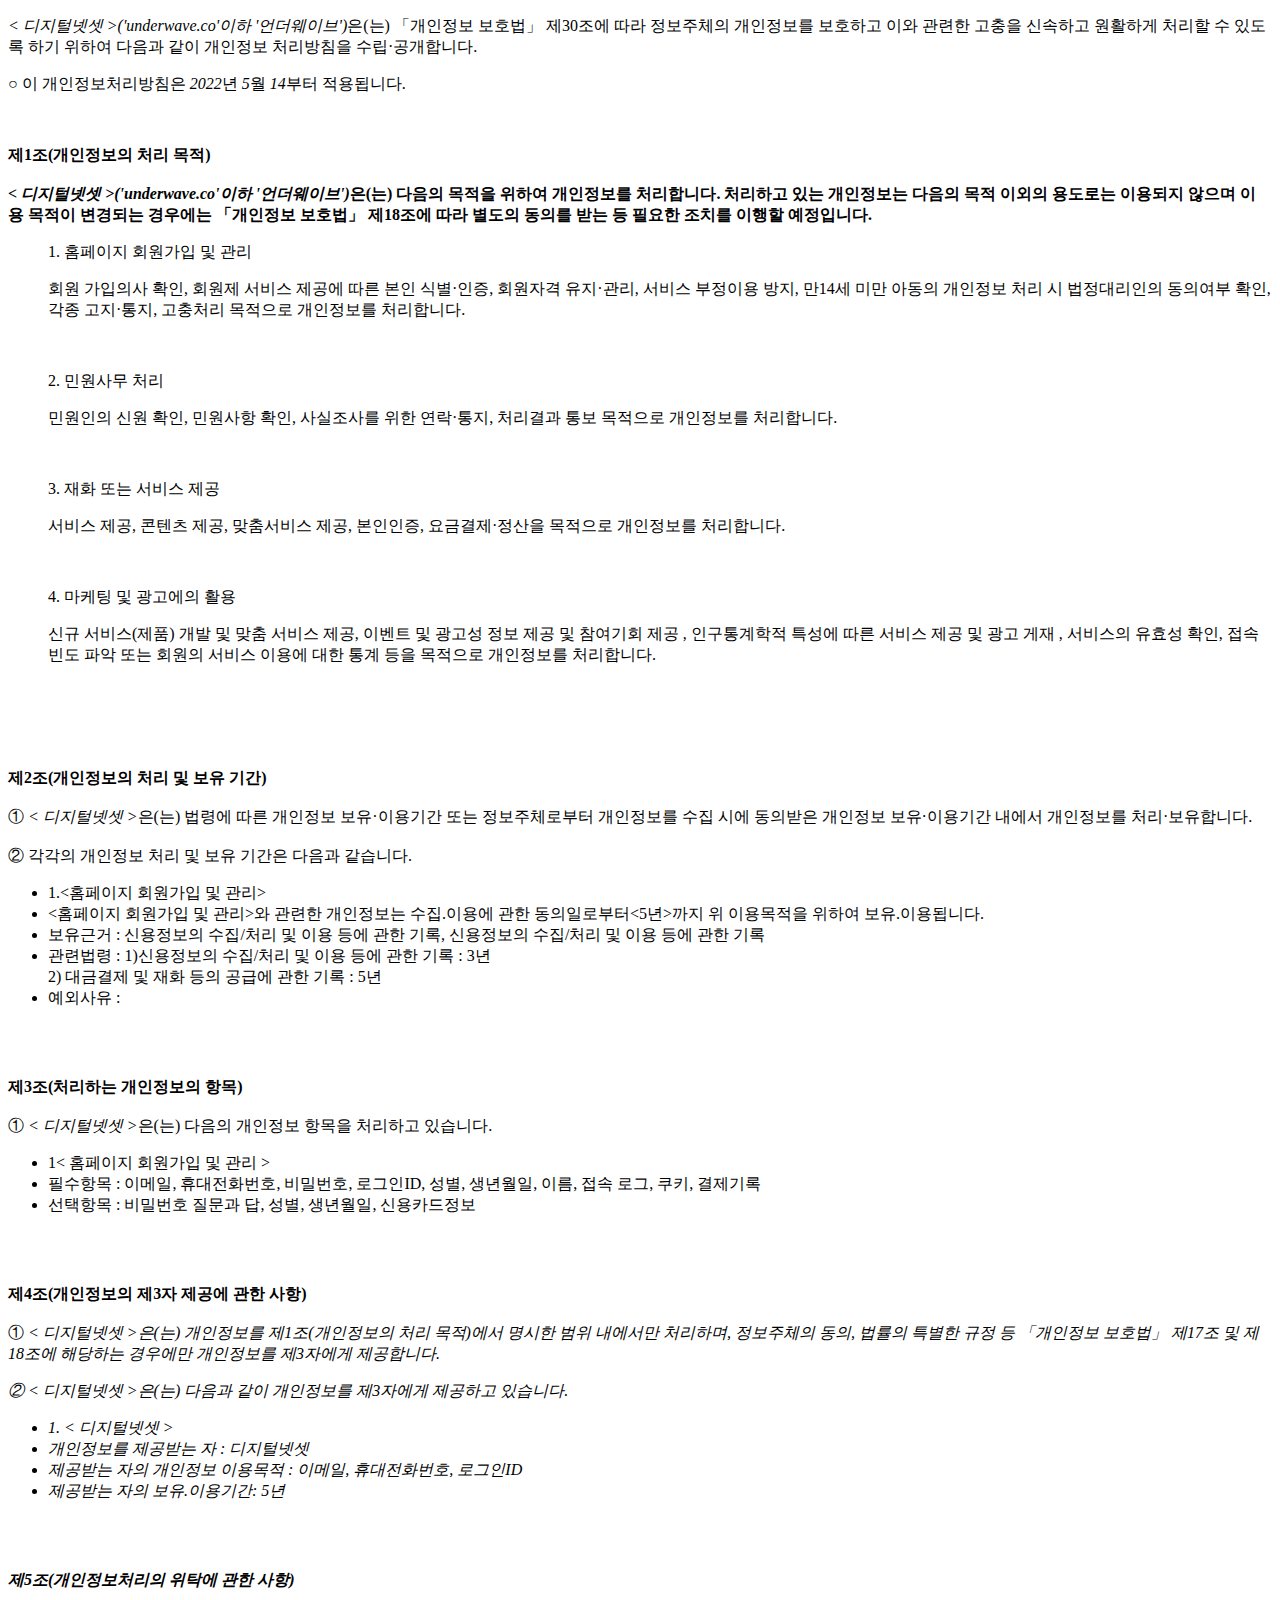
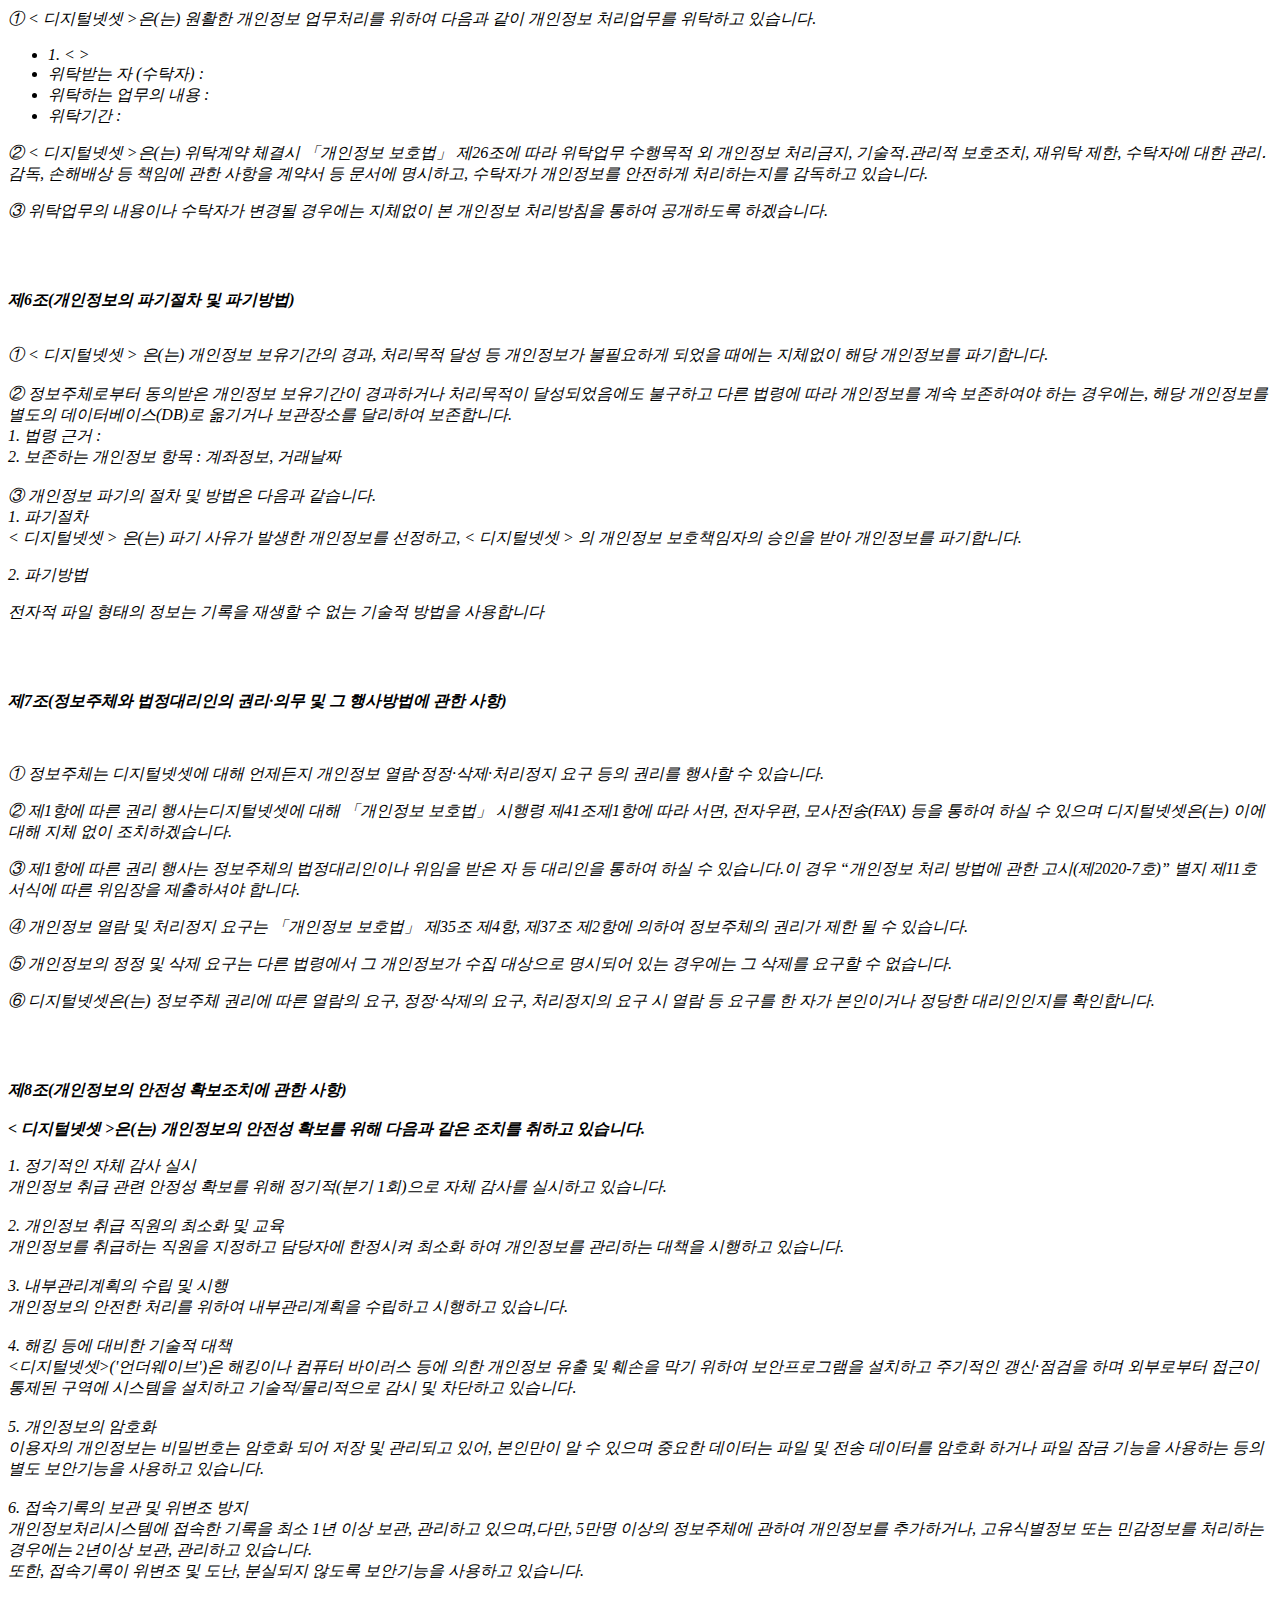
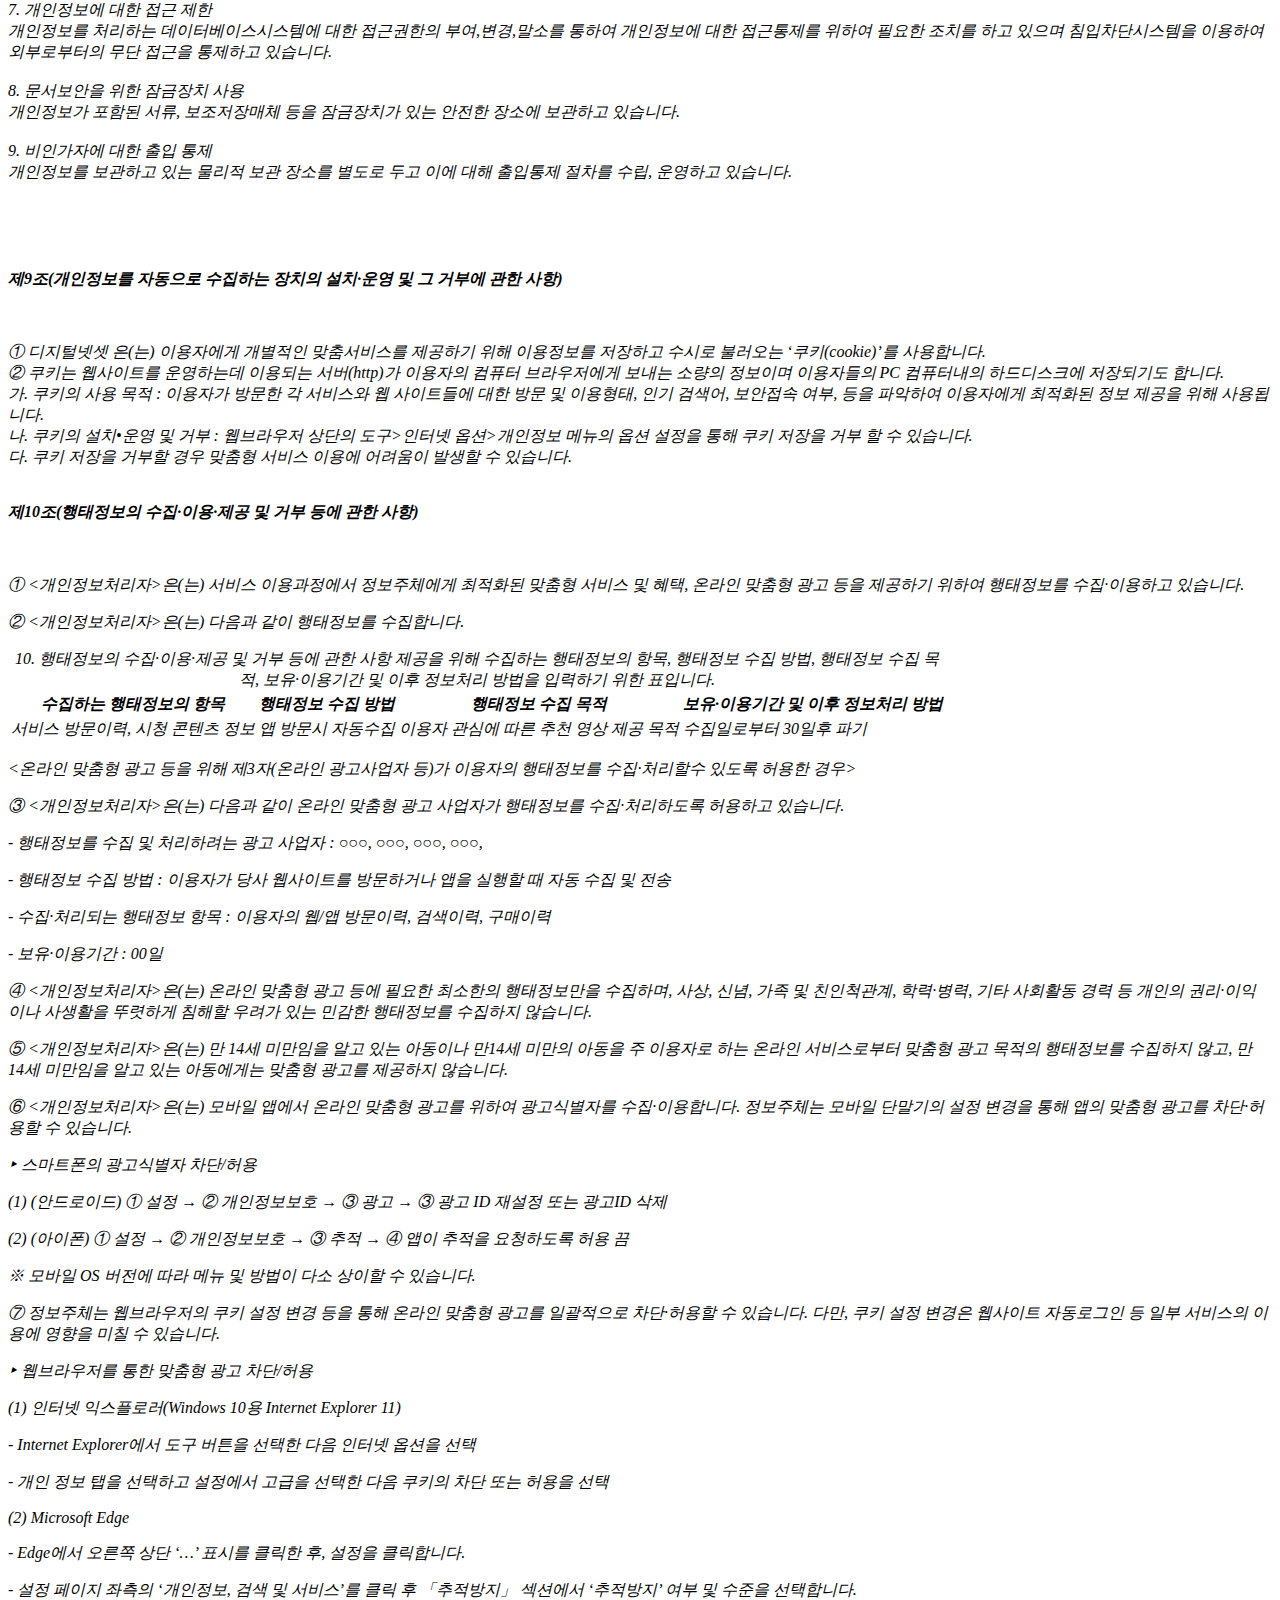
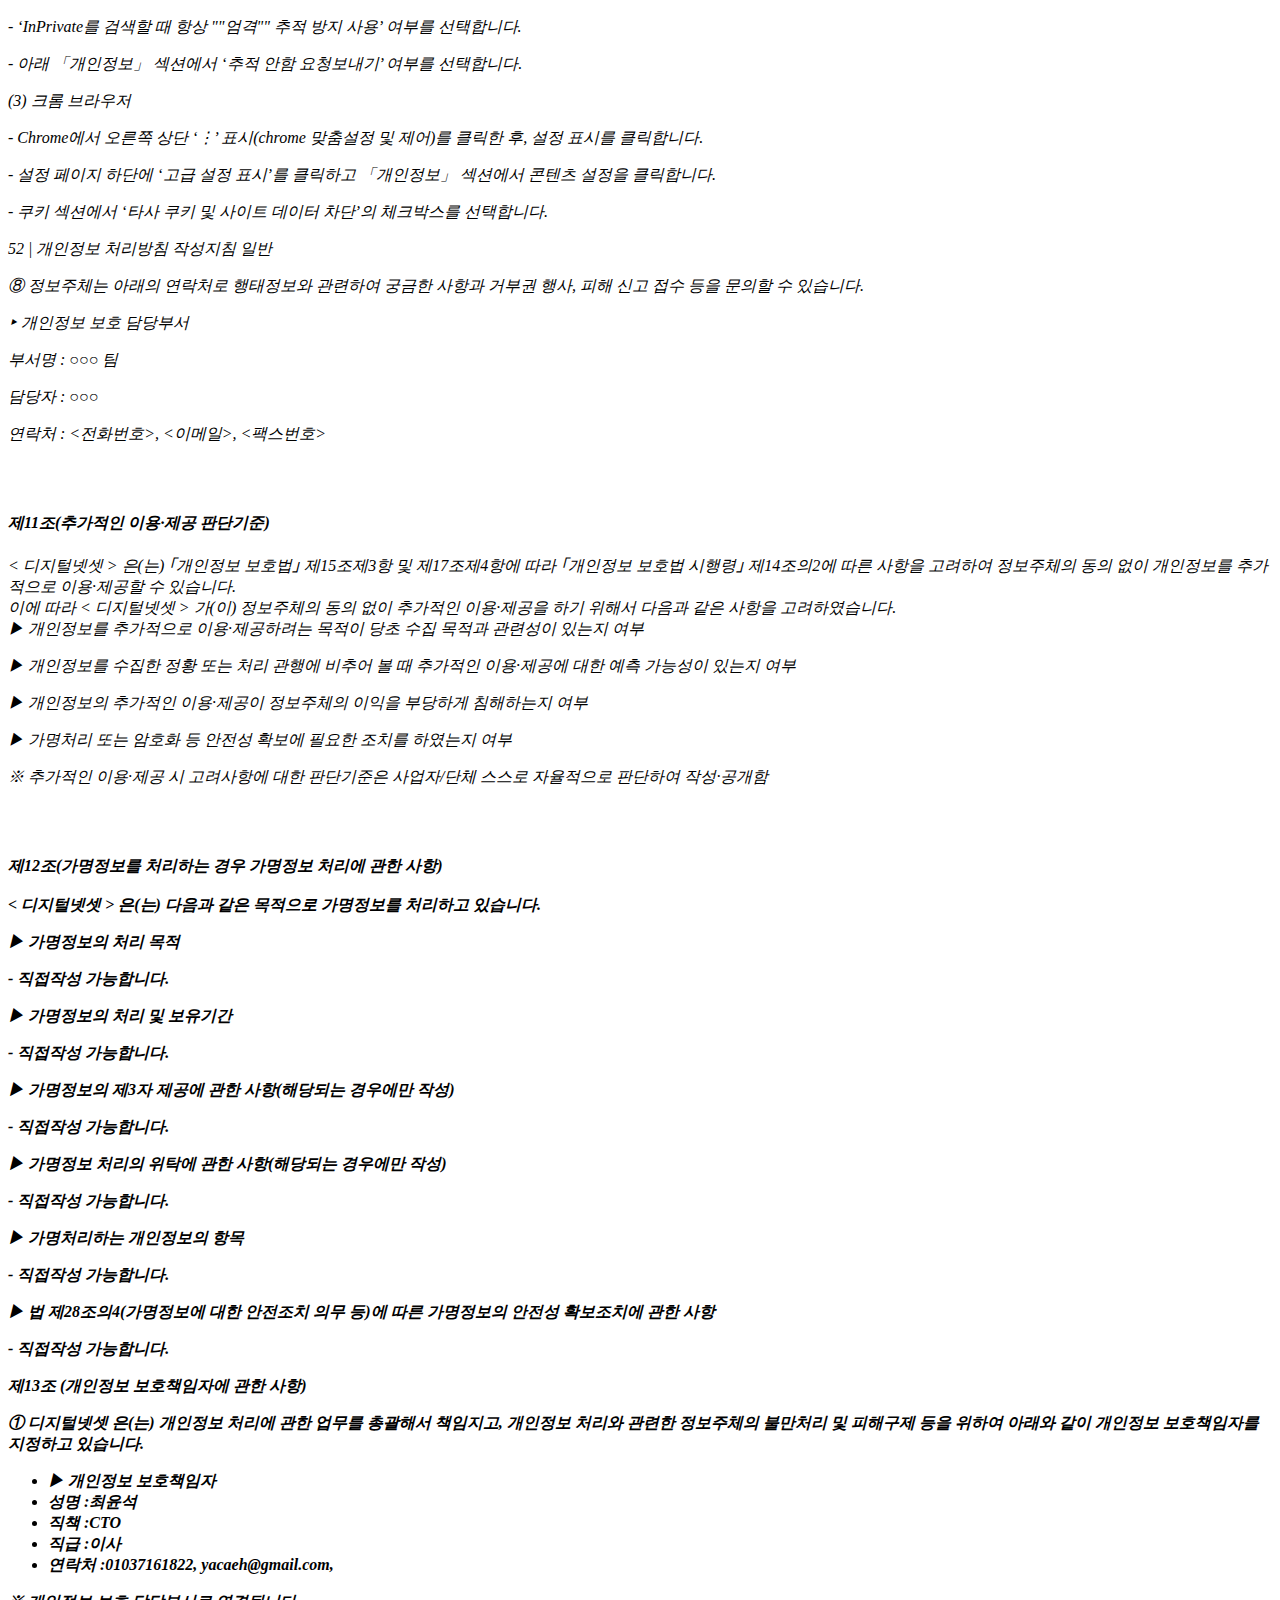
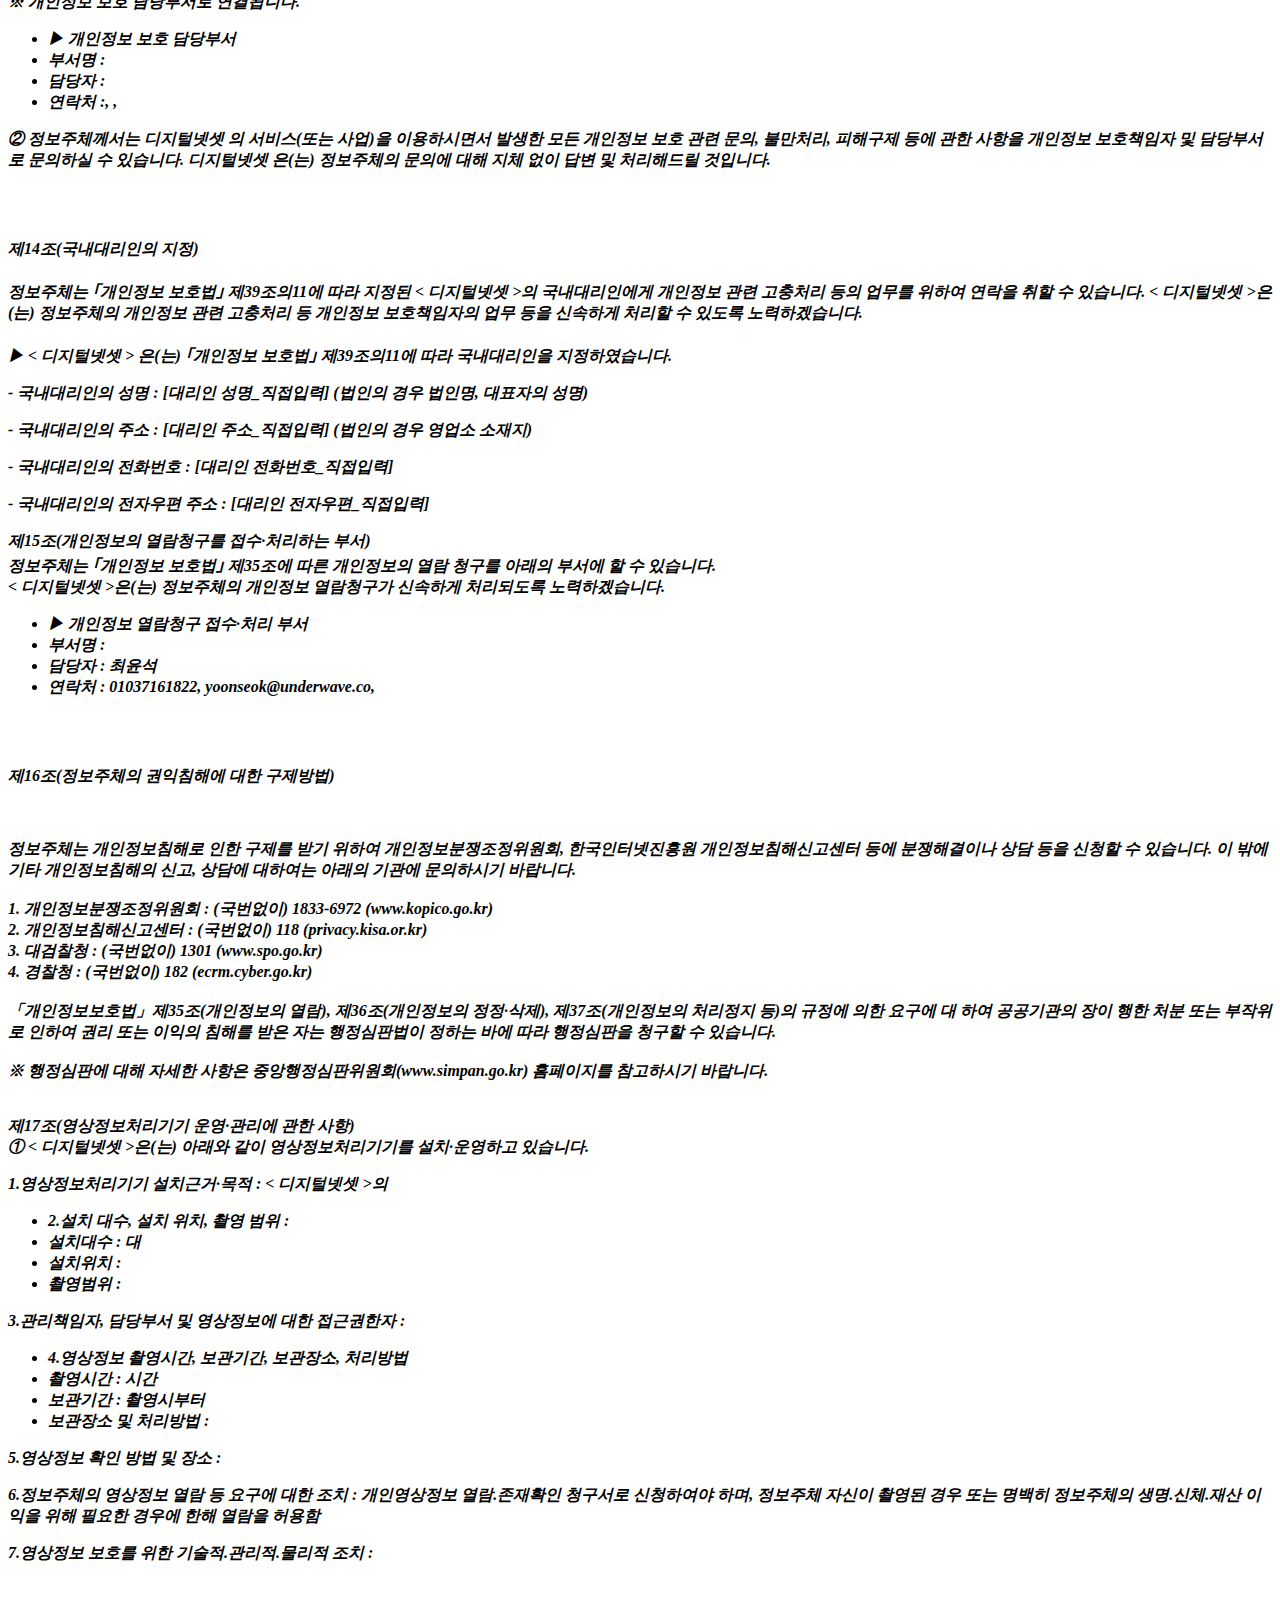
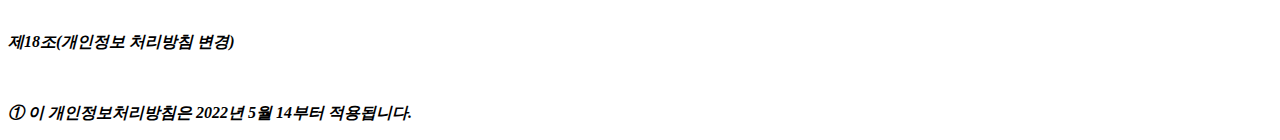
<file: privacy.html>
<!DOCTYPE html PUBLIC "-//W3C//DTD XHTML 1.0 Transitional//EN" "http://www.w3.org/TR/xhtml1/DTD/xhtml1-transitional.dtd">
<html xmlns="http://www.w3.org/1999/xhtml" xml:lang="ko" lang="ko">
<head>
<meta http-equiv="Content-Type" content="text/html; charset=UTF-8">


<title>개인정보처리방침</title>
</head>
<body>
	<p> <p class="ls2 lh6 bs5 ts4"><em class="emphasis">< 디지털넷셋 >('underwave.co'이하 '언더웨이브')</em>은(는) 「개인정보 보호법」 제30조에 따라 정보주체의 개인정보를 보호하고 이와 관련한 고충을 신속하고 원활하게 처리할 수 있도록 하기 위하여 다음과 같이 개인정보 처리방침을 수립·공개합니다.</p><p class="ls2">○ 이 개인정보처리방침은 <em class="emphasis">2022</em>년 <em class="emphasis">5</em>월 <em class="emphasis">14</em>부터 적용됩니다.</p></br><p class='lh6 bs4'><strong>제1조(개인정보의 처리 목적)<br/><br/><em class="emphasis">< 디지털넷셋 >('underwave.co'이하  '언더웨이브')</em>은(는) 다음의 목적을 위하여 개인정보를 처리합니다. 처리하고 있는 개인정보는 다음의 목적 이외의 용도로는 이용되지 않으며 이용 목적이 변경되는 경우에는 「개인정보 보호법」 제18조에 따라 별도의 동의를 받는 등 필요한 조치를 이행할 예정입니다.</strong></p><ul class="list_indent2 mgt10"><p class="ls2">1. 홈페이지 회원가입 및 관리</p><p class="ls2">회원 가입의사 확인, 회원제 서비스 제공에 따른 본인 식별·인증, 회원자격 유지·관리, 서비스 부정이용 방지, 만14세 미만 아동의 개인정보 처리 시 법정대리인의 동의여부 확인, 각종 고지·통지, 고충처리 목적으로 개인정보를 처리합니다.</p></br><p class="ls2">2. 민원사무 처리</p><p class="ls2">민원인의 신원 확인, 민원사항 확인, 사실조사를 위한 연락·통지, 처리결과 통보 목적으로 개인정보를 처리합니다.</p></br><p class="ls2">3. 재화 또는 서비스 제공</p><p class="ls2">서비스 제공, 콘텐츠 제공, 맞춤서비스 제공, 본인인증, 요금결제·정산을 목적으로 개인정보를 처리합니다.</p></br><p class="ls2">4. 마케팅 및 광고에의 활용</p><p class="ls2">신규 서비스(제품) 개발 및 맞춤 서비스 제공, 이벤트 및 광고성 정보 제공 및 참여기회 제공 , 인구통계학적 특성에 따른 서비스 제공 및 광고 게재 , 서비스의 유효성 확인, 접속빈도 파악 또는 회원의 서비스 이용에 대한 통계 등을 목적으로 개인정보를 처리합니다.</p></br></ul></br></br><p class='lh6 bs4'><strong>제2조(개인정보의 처리 및 보유 기간)</strong></br></br>① <em class="emphasis">< 디지털넷셋 ></em>은(는) 법령에 따른 개인정보 보유·이용기간 또는 정보주체로부터 개인정보를 수집 시에 동의받은 개인정보 보유·이용기간 내에서 개인정보를 처리·보유합니다.</br></br>② 각각의 개인정보 처리 및 보유 기간은 다음과 같습니다.</p><ul class='list_indent2 mgt10'><li class='tt'>1.<홈페이지 회원가입 및 관리></li><li class='tt'><홈페이지 회원가입 및 관리>와 관련한 개인정보는 수집.이용에 관한 동의일로부터<5년>까지 위 이용목적을 위하여 보유.이용됩니다.</li><li>보유근거 : 신용정보의 수집/처리 및 이용 등에 관한 기록, 신용정보의 수집/처리 및 이용 등에 관한 기록</li><li>관련법령 : 1)신용정보의 수집/처리 및 이용 등에 관한 기록 : 3년</br>2) 대금결제 및 재화 등의 공급에 관한 기록 : 5년</br></li><li>예외사유 : </li></ul></br></br><p class='lh6 bs4'><strong>제3조(처리하는 개인정보의 항목) </strong></br></br> ① <em class="emphasis">< 디지털넷셋 ></em>은(는) 다음의 개인정보 항목을 처리하고 있습니다.</p><ul class='list_indent2 mgt10'><li class='tt'>1< 홈페이지 회원가입 및 관리 ></li><li>필수항목 : 이메일, 휴대전화번호, 비밀번호, 로그인ID, 성별, 생년월일, 이름, 접속 로그, 쿠키, 결제기록</li><li>선택항목 : 비밀번호 질문과 답, 성별, 생년월일, 신용카드정보</li></ul></br></br><p class='lh6 bs4'><strong>제4조(개인정보의 제3자 제공에 관한 사항)</strong></br></br> ① <em class="emphasis">< 디지털넷셋 >은(는) 개인정보를 제1조(개인정보의 처리 목적)에서 명시한 범위 내에서만 처리하며, 정보주체의 동의, 법률의 특별한 규정 등 「개인정보 보호법」 제17조 및 제18조에 해당하는 경우에만 개인정보를 제3자에게 제공합니다.</p><p class="sub_p mgt10">②  <span class="colorLightBlue">< 디지털넷셋 ></span>은(는) 다음과 같이 개인정보를 제3자에게 제공하고 있습니다.</p><ul class="list_indent2 mgt10"><li class="tt">1. < 디지털넷셋 ></li><li>개인정보를 제공받는 자 : 디지털넷셋</li><li>제공받는 자의 개인정보 이용목적 : 이메일, 휴대전화번호, 로그인ID</li><li>제공받는 자의 보유.이용기간: 5년</li></ul></br></br><p class='lh6 bs4'><strong>제5조(개인정보처리의 위탁에 관한 사항)</strong></br></br> ① <em class="emphasis">< 디지털넷셋 ></em>은(는) 원활한 개인정보 업무처리를 위하여 다음과 같이 개인정보 처리업무를 위탁하고 있습니다.</p><ul class='list_indent2 mgt10'><li class='tt'>1. <  ></li><li>위탁받는 자 (수탁자) : </li><li>위탁하는 업무의 내용 : </li><li>위탁기간 : </li></ul><p class='sub_p mgt10'>②  <span class='colorLightBlue'>< 디지털넷셋 ></span>은(는) 위탁계약 체결시 「개인정보 보호법」 제26조에 따라 위탁업무 수행목적 외 개인정보 처리금지, 기술적․관리적 보호조치, 재위탁 제한, 수탁자에 대한 관리․감독, 손해배상 등 책임에 관한 사항을 계약서 등 문서에 명시하고, 수탁자가 개인정보를 안전하게 처리하는지를 감독하고 있습니다.</p><p class='sub_p mgt10'>③ 위탁업무의 내용이나 수탁자가 변경될 경우에는 지체없이 본 개인정보 처리방침을 통하여 공개하도록 하겠습니다.</p></br></br><p class='lh6 bs4'><strong>제6조(개인정보의 파기절차 및 파기방법)<em class="emphasis"></strong></p><p class='ls2'></br>① < 디지털넷셋 > 은(는) 개인정보 보유기간의 경과, 처리목적 달성 등 개인정보가 불필요하게 되었을 때에는 지체없이 해당 개인정보를 파기합니다.</br></br>② 정보주체로부터 동의받은 개인정보 보유기간이 경과하거나 처리목적이 달성되었음에도 불구하고 다른 법령에 따라 개인정보를 계속 보존하여야 하는 경우에는, 해당 개인정보를 별도의 데이터베이스(DB)로 옮기거나 보관장소를 달리하여 보존합니다.</br>1. 법령 근거 :</br>2. 보존하는 개인정보 항목 : 계좌정보, 거래날짜</br></br>③ 개인정보 파기의 절차 및 방법은 다음과 같습니다.</br>1. 파기절차</br> < 디지털넷셋 > 은(는) 파기 사유가 발생한 개인정보를 선정하고, < 디지털넷셋 > 의 개인정보 보호책임자의 승인을 받아 개인정보를 파기합니다.</br></p><p class='sub_p mgt10'>2. 파기방법</p><p class='sub_p'>전자적 파일 형태의 정보는 기록을 재생할 수 없는 기술적 방법을 사용합니다</p><br/><br/><p class="lh6 bs4"><strong>제7조(정보주체와 법정대리인의 권리·의무 및 그 행사방법에 관한 사항)</strong></p><p class="ls2"><br/><br/>① 정보주체는 디지털넷셋에 대해 언제든지 개인정보 열람·정정·삭제·처리정지 요구 등의 권리를 행사할 수 있습니다.</p><p class='sub_p'>② 제1항에 따른 권리 행사는디지털넷셋에 대해 「개인정보 보호법」 시행령 제41조제1항에 따라 서면, 전자우편, 모사전송(FAX) 등을 통하여 하실 수 있으며 디지털넷셋은(는) 이에 대해 지체 없이 조치하겠습니다.</p><p class='sub_p'>③ 제1항에 따른 권리 행사는 정보주체의 법정대리인이나 위임을 받은 자 등 대리인을 통하여 하실 수 있습니다.이 경우 “개인정보 처리 방법에 관한 고시(제2020-7호)” 별지 제11호 서식에 따른 위임장을 제출하셔야 합니다.</p><p class='sub_p'>④ 개인정보 열람 및 처리정지 요구는  「개인정보 보호법」  제35조 제4항, 제37조 제2항에 의하여 정보주체의 권리가 제한 될 수 있습니다.</p><p class='sub_p'>⑤ 개인정보의 정정 및 삭제 요구는 다른 법령에서 그 개인정보가 수집 대상으로 명시되어 있는 경우에는 그 삭제를 요구할 수 없습니다.</p><p class='sub_p'>⑥ 디지털넷셋은(는) 정보주체 권리에 따른 열람의 요구, 정정·삭제의 요구, 처리정지의 요구 시 열람 등 요구를 한 자가 본인이거나 정당한 대리인인지를 확인합니다.</p></br></br><p class='lh6 bs4'><strong>제8조(개인정보의 안전성 확보조치에 관한 사항)<em class="emphasis"></br></br>< 디지털넷셋 ></em>은(는) 개인정보의 안전성 확보를 위해 다음과 같은 조치를 취하고 있습니다.</strong></p><p class='sub_p mgt10'>1. 정기적인 자체 감사 실시</br> 개인정보 취급 관련 안정성 확보를 위해 정기적(분기 1회)으로 자체 감사를 실시하고 있습니다.</br></br>2. 개인정보 취급 직원의 최소화 및 교육</br> 개인정보를 취급하는 직원을 지정하고 담당자에 한정시켜 최소화 하여 개인정보를 관리하는 대책을 시행하고 있습니다.</br></br>3. 내부관리계획의 수립 및 시행</br> 개인정보의 안전한 처리를 위하여 내부관리계획을 수립하고 시행하고 있습니다.</br></br>4. 해킹 등에 대비한 기술적 대책</br> <<em class="emphasis">디지털넷셋</em>>('<em class="emphasis">언더웨이브</em>')은 해킹이나 컴퓨터 바이러스 등에 의한 개인정보 유출 및 훼손을 막기 위하여 보안프로그램을 설치하고 주기적인 갱신·점검을 하며 외부로부터 접근이 통제된 구역에 시스템을 설치하고 기술적/물리적으로 감시 및 차단하고 있습니다.</br></br>5. 개인정보의 암호화</br> 이용자의 개인정보는 비밀번호는 암호화 되어 저장 및 관리되고 있어, 본인만이 알 수 있으며 중요한 데이터는 파일 및 전송 데이터를 암호화 하거나 파일 잠금 기능을 사용하는 등의 별도 보안기능을 사용하고 있습니다.</br></br>6. 접속기록의 보관 및 위변조 방지</br> 개인정보처리시스템에 접속한 기록을 최소 1년 이상 보관, 관리하고 있으며,다만, 5만명 이상의 정보주체에 관하여 개인정보를 추가하거나, 고유식별정보 또는 민감정보를 처리하는 경우에는 2년이상 보관, 관리하고 있습니다.<br/>또한, 접속기록이 위변조 및 도난, 분실되지 않도록 보안기능을 사용하고 있습니다.</br></br>7. 개인정보에 대한 접근 제한</br> 개인정보를 처리하는 데이터베이스시스템에 대한 접근권한의 부여,변경,말소를 통하여 개인정보에 대한 접근통제를 위하여 필요한 조치를 하고 있으며 침입차단시스템을 이용하여 외부로부터의 무단 접근을 통제하고 있습니다.</br></br>8. 문서보안을 위한 잠금장치 사용</br> 개인정보가 포함된 서류, 보조저장매체 등을 잠금장치가 있는 안전한 장소에 보관하고 있습니다.</br></br>9. 비인가자에 대한 출입 통제</br> 개인정보를 보관하고 있는 물리적 보관 장소를 별도로 두고 이에 대해 출입통제 절차를 수립, 운영하고 있습니다.</br></br></p></br></br><p class="lh6 bs4"><strong>제9조(개인정보를 자동으로 수집하는 장치의 설치·운영 및 그 거부에 관한 사항)</strong></p><p class="ls2"><br/><br/>① 디지털넷셋 은(는) 이용자에게 개별적인 맞춤서비스를 제공하기 위해 이용정보를 저장하고 수시로 불러오는 ‘쿠키(cookie)’를 사용합니다.</br>② 쿠키는 웹사이트를 운영하는데 이용되는 서버(http)가 이용자의 컴퓨터 브라우저에게 보내는 소량의 정보이며 이용자들의 PC 컴퓨터내의 하드디스크에 저장되기도 합니다.</br>가. 쿠키의 사용 목적 : 이용자가 방문한 각 서비스와 웹 사이트들에 대한 방문 및 이용형태, 인기 검색어, 보안접속 여부, 등을 파악하여 이용자에게 최적화된 정보 제공을 위해 사용됩니다.</br>나. 쿠키의 설치•운영 및 거부 : 웹브라우저 상단의 도구>인터넷 옵션>개인정보 메뉴의 옵션 설정을 통해 쿠키 저장을 거부 할 수 있습니다.</br>다. 쿠키 저장을 거부할 경우 맞춤형 서비스 이용에 어려움이 발생할 수 있습니다.<br/><br/><p class="lh6 bs4"><strong>제10조(행태정보의 수집·이용·제공 및 거부 등에 관한 사항)</strong></p><p class="ls2"><br/><br/>① <개인정보처리자>은(는) 서비스 이용과정에서 정보주체에게 최적화된 맞춤형 서비스 및 혜택, 온라인 맞춤형 광고 등을 제공하기 위하여 행태정보를 수집·이용하고 있습니다.</p><p class='sub_p'>② <개인정보처리자>은(는) 다음과 같이 행태정보를 수집합니다.</p><table class="tb_board td_border_all tb_board_view tb_row mgt10">	<caption>10. 행태정보의 수집·이용·제공 및 거부 등에 관한 사항 제공을 위해 수집하는 행태정보의 항목, 행태정보 수집 방법, 행태정보 수집 목적, 보유·이용기간 및 이후 정보처리 방법을 입력하기 위한 표입니다.</caption>	<colgroup>		<col width="auto">		<col width="auto">		<col width="auto">		<col width="auto">	</colgroup>	<tbody>		<tr>			<th scope="row" class="bdl">수집하는 행태정보의 항목</th>			<th scope="row" class="bdl">행태정보 수집 방법</th>			<th scope="row" class="bdl">행태정보 수집 목적</th>			<th scope="row" class="bdl">보유·이용기간 및 이후 정보처리 방법</th>		</tr>		<tr>			<td class="txtc">서비스 방문이력, 시청 콘텐츠 정보</td>			<td class="txtc">앱 방문시 자동수집</td>			<td class="txtc">이용자 관심에 따른 추천 영상 제공 목적</td>			<td class="txtc">수집일로부터 30일후 파기</td>		</tr>	</tbody></table><p class='sub_p'><div class="panel_box panel_white"><온라인 맞춤형 광고 등을 위해 제3자(온라인 광고사업자 등)가 이용자의 행태정보를 수집·처리할수 있도록 허용한 경우></p><p class='sub_p'>③ <개인정보처리자>은(는) 다음과 같이 온라인 맞춤형 광고 사업자가 행태정보를 수집·처리하도록 허용하고 있습니다.</p><p class='sub_p'>- 행태정보를 수집 및 처리하려는 광고 사업자 : ○○○, ○○○, ○○○, ○○○,</p><p class='sub_p'>- 행태정보 수집 방법 : 이용자가 당사 웹사이트를 방문하거나 앱을 실행할 때 자동 수집 및 전송</p><p class='sub_p'>- 수집·처리되는 행태정보 항목 : 이용자의 웹/앱 방문이력, 검색이력, 구매이력</p><p class='sub_p'>- 보유·이용기간 : 00일</p><p class='sub_p'></div>④ <개인정보처리자>은(는) 온라인 맞춤형 광고 등에 필요한 최소한의 행태정보만을 수집하며, 사상, 신념, 가족 및 친인척관계, 학력·병력, 기타 사회활동 경력 등 개인의 권리·이익이나 사생활을 뚜렷하게 침해할 우려가 있는 민감한 행태정보를 수집하지 않습니다.</p><p class='sub_p'>⑤ <개인정보처리자>은(는) 만 14세 미만임을 알고 있는 아동이나 만14세 미만의 아동을 주 이용자로 하는 온라인 서비스로부터 맞춤형 광고 목적의 행태정보를 수집하지 않고, 만 14세 미만임을 알고 있는 아동에게는 맞춤형 광고를 제공하지 않습니다.</p><p class='sub_p'>⑥ <개인정보처리자>은(는) 모바일 앱에서 온라인 맞춤형 광고를 위하여 광고식별자를 수집·이용합니다. 정보주체는 모바일 단말기의 설정 변경을 통해 앱의 맞춤형 광고를 차단·허용할 수 있습니다.</p><p class='sub_p'>‣ 스마트폰의 광고식별자 차단/허용</p><p class='sub_p'>(1) (안드로이드) ① 설정 → ② 개인정보보호 → ③ 광고 → ③ 광고 ID 재설정 또는 광고ID 삭제</p><p class='sub_p'>(2) (아이폰) ① 설정 → ② 개인정보보호 → ③ 추적 → ④ 앱이 추적을 요청하도록 허용 끔</p><p class='sub_p'>※ 모바일 OS 버전에 따라 메뉴 및 방법이 다소 상이할 수 있습니다.</p><p class='sub_p'>⑦ 정보주체는 웹브라우저의 쿠키 설정 변경 등을 통해 온라인 맞춤형 광고를 일괄적으로 차단·허용할 수 있습니다. 다만, 쿠키 설정 변경은 웹사이트 자동로그인 등 일부 서비스의 이용에 영향을 미칠 수 있습니다.</p><p class='sub_p'>‣ 웹브라우저를 통한 맞춤형 광고 차단/허용</p><p class='sub_p'>(1) 인터넷 익스플로러(Windows 10용 Internet Explorer 11)</p><p class='sub_p'>- Internet Explorer에서 도구 버튼을 선택한 다음 인터넷 옵션을 선택</p><p class='sub_p'>- 개인 정보 탭을 선택하고 설정에서 고급을 선택한 다음 쿠키의 차단 또는 허용을 선택</p><p class='sub_p'>(2) Microsoft Edge</p><p class='sub_p'>- Edge에서 오른쪽 상단 ‘…’ 표시를 클릭한 후, 설정을 클릭합니다.</p><p class='sub_p'>- 설정 페이지 좌측의 ‘개인정보, 검색 및 서비스’를 클릭 후 「추적방지」 섹션에서 ‘추적방지’ 여부 및 수준을 선택합니다.</p><p class='sub_p'>- ‘InPrivate를 검색할 때 항상 ""엄격"" 추적 방지 사용’ 여부를 선택합니다.</p><p class='sub_p'>- 아래 「개인정보」 섹션에서 ‘추적 안함 요청보내기’ 여부를 선택합니다.</p><p class='sub_p'>(3) 크롬 브라우저</p><p class='sub_p'>- Chrome에서 오른쪽 상단 ‘⋮’ 표시(chrome 맞춤설정 및 제어)를 클릭한 후, 설정 표시를 클릭합니다.</p><p class='sub_p'>- 설정 페이지 하단에 ‘고급 설정 표시’를 클릭하고 「개인정보」 섹션에서 콘텐츠 설정을 클릭합니다.</p><p class='sub_p'>- 쿠키 섹션에서 ‘타사 쿠키 및 사이트 데이터 차단’의 체크박스를 선택합니다.</p><p class='sub_p'>52 | 개인정보 처리방침 작성지침 일반</p><p class='sub_p'>⑧ 정보주체는 아래의 연락처로 행태정보와 관련하여 궁금한 사항과 거부권 행사, 피해 신고 접수 등을 문의할 수 있습니다.</p><p class='sub_p'>‣ 개인정보 보호 담당부서</p><p class='sub_p'>부서명 : ○○○ 팀</p><p class='sub_p'>담당자 : ○○○</p><p class='sub_p'>연락처 : <전화번호>, <이메일>, <팩스번호></p></br></br><p class='lh6 bs4'><strong>제11조(추가적인 이용·제공 판단기준)<em class="emphasis"></strong></br></br>< 디지털넷셋 > 은(는) ｢개인정보 보호법｣ 제15조제3항 및 제17조제4항에 따라 ｢개인정보 보호법 시행령｣ 제14조의2에 따른 사항을 고려하여 정보주체의 동의 없이 개인정보를 추가적으로 이용·제공할 수 있습니다.<br> 이에 따라 < 디지털넷셋 > 가(이) 정보주체의 동의 없이 추가적인 이용·제공을 하기 위해서 다음과 같은 사항을 고려하였습니다.</br>▶ 개인정보를 추가적으로 이용·제공하려는 목적이 당초 수집 목적과 관련성이 있는지 여부</p><p class='sub_p'></p><p class='sub_p'></p><p class='sub_p'>▶ 개인정보를 수집한 정황 또는 처리 관행에 비추어 볼 때 추가적인 이용·제공에 대한 예측 가능성이 있는지 여부</p><p class='sub_p'></p><p class='sub_p'></p><p class='sub_p'>▶ 개인정보의 추가적인 이용·제공이 정보주체의 이익을 부당하게 침해하는지 여부</p><p class='sub_p'></p><p class='sub_p'></p><p class='sub_p'>▶ 가명처리 또는 암호화 등 안전성 확보에 필요한 조치를 하였는지 여부</p><p class='sub_p'></p><p class='sub_p'></p><p class='sub_p'></p><p class='sub_p'></p><p class='sub_p'></p><p class='sub_p'>※ 추가적인 이용·제공 시 고려사항에 대한 판단기준은 사업자/단체 스스로 자율적으로 판단하여 작성·공개함</p></br></br><p class='lh6 bs4'><strong>제12조(가명정보를 처리하는 경우 가명정보 처리에 관한 사항)<em class="emphasis"></br></br>< 디지털넷셋 > 은(는) 다음과 같은 목적으로 가명정보를 처리하고 있습니다.</p><p class='sub_p'></p><p class='sub_p'>▶ 가명정보의 처리 목적</p><p class='sub_p'>- 직접작성 가능합니다. </p><p class='sub_p'></p><p class='sub_p'>▶ 가명정보의 처리 및 보유기간</p><p class='sub_p'>- 직접작성 가능합니다. </p><p class='sub_p'></p><p class='sub_p'>▶ 가명정보의 제3자 제공에 관한 사항(해당되는 경우에만 작성)</p><p class='sub_p'>- 직접작성 가능합니다. </p><p class='sub_p'></p><p class='sub_p'>▶ 가명정보 처리의 위탁에 관한 사항(해당되는 경우에만 작성)</p><p class='sub_p'>- 직접작성 가능합니다. </p><p class='sub_p'></p><p class='sub_p'>▶ 가명처리하는 개인정보의 항목</p><p class='sub_p'>- 직접작성 가능합니다. </p><p class='sub_p'></p><p class='sub_p'>▶ 법 제28조의4(가명정보에 대한 안전조치 의무 등)에 따른 가명정보의 안전성 확보조치에 관한 사항</p><p class='sub_p'>- 직접작성 가능합니다. </p><p class='sub_p'></p><p class='sub_p'></p><p class='sub_p mgt30'><strong>제13조 (개인정보 보호책임자에 관한 사항) </strong></p><p class='sub_p mgt10'> ①  <span class='colorLightBlue'>디지털넷셋</span> 은(는) 개인정보 처리에 관한 업무를 총괄해서 책임지고, 개인정보 처리와 관련한 정보주체의 불만처리 및 피해구제 등을 위하여 아래와 같이 개인정보 보호책임자를 지정하고 있습니다.</p><ul class='list_indent2 mgt10'><li class='tt'>▶ 개인정보 보호책임자 </li><li>성명 :최윤석</li><li>직책 :CTO</li><li>직급 :이사</li><li>연락처 :01037161822, yacaeh@gmail.com, </li></ul><p class='sub_p'>※ 개인정보 보호 담당부서로 연결됩니다.<p/> <ul class='list_indent2 mgt10'><li class='tt'>▶ 개인정보 보호 담당부서</li><li>부서명 :</li><li>담당자 :</li><li>연락처 :, , </li></ul><p class='sub_p'>② 정보주체께서는 디지털넷셋 의 서비스(또는 사업)을 이용하시면서 발생한 모든 개인정보 보호 관련 문의, 불만처리, 피해구제 등에 관한 사항을 개인정보 보호책임자 및 담당부서로 문의하실 수 있습니다. 디지털넷셋 은(는) 정보주체의 문의에 대해 지체 없이 답변 및 처리해드릴 것입니다.</p></br></br><p class='lh6 bs4'><strong>제14조(국내대리인의 지정)<em class="emphasis"></br></br>정보주체는 ｢개인정보 보호법｣ 제39조의11에 따라 지정된 < 디지털넷셋 >의 국내대리인에게 개인정보 관련 고충처리 등의 업무를 위하여 연락을 취할 수 있습니다. < 디지털넷셋 >은(는) 정보주체의 개인정보 관련 고충처리 등 개인정보 보호책임자의 업무 등을 신속하게 처리할 수 있도록 노력하겠습니다. <br/><br/>▶ < 디지털넷셋 > 은(는) ｢개인정보 보호법｣ 제39조의11에 따라 국내대리인을 지정하였습니다.</p><p class='sub_p'></p><p class='sub_p'></p><p class='sub_p'>    - 국내대리인의 성명 : [대리인 성명_직접입력]  (법인의 경우 법인명, 대표자의 성명)</p><p class='sub_p'></p><p class='sub_p'></p><p class='sub_p'>    - 국내대리인의 주소 : [대리인 주소_직접입력]  (법인의 경우 영업소 소재지)</p><p class='sub_p'></p><p class='sub_p'></p><p class='sub_p'>    - 국내대리인의 전화번호 : [대리인 전화번호_직접입력]</p><p class='sub_p'></p><p class='sub_p'></p><p class='sub_p'>    - 국내대리인의 전자우편 주소 : [대리인 전자우편_직접입력]</p><p class='sub_p mgt30'><strong>제15조(개인정보의 열람청구를 접수·처리하는 부서)</br> 정보주체는 ｢개인정보 보호법｣ 제35조에 따른 개인정보의 열람 청구를 아래의 부서에 할 수 있습니다.<br/>< 디지털넷셋 ></span>은(는) 정보주체의 개인정보 열람청구가 신속하게 처리되도록 노력하겠습니다. </strong></p><ul class='list_indent2 mgt10'><li class='tt'>▶ 개인정보 열람청구 접수·처리 부서 </li><li>부서명 : </li><li>담당자 : 최윤석</li><li>연락처 : 01037161822, yoonseok@underwave.co, </li></ul></br></br><p class='lh6 bs4'><strong>제16조(정보주체의 권익침해에 대한 구제방법)<em class="emphasis"></em></strong></p><br/><br/>정보주체는 개인정보침해로 인한 구제를 받기 위하여 개인정보분쟁조정위원회, 한국인터넷진흥원 개인정보침해신고센터 등에 분쟁해결이나 상담 등을 신청할 수 있습니다. 이 밖에 기타 개인정보침해의 신고, 상담에 대하여는 아래의 기관에 문의하시기 바랍니다.<br/><br/>



  1. 개인정보분쟁조정위원회 : (국번없이) 1833-6972 (www.kopico.go.kr)<br/>

  2. 개인정보침해신고센터 : (국번없이) 118 (privacy.kisa.or.kr)<br/>

  3. 대검찰청 : (국번없이) 1301 (www.spo.go.kr)<br/>

  4. 경찰청 : (국번없이) 182 (ecrm.cyber.go.kr)<br/><br/>



「개인정보보호법」제35조(개인정보의 열람), 제36조(개인정보의 정정·삭제), 제37조(개인정보의 처리정지 등)의 규정에 의한 요구에 대 하여 공공기관의 장이 행한 처분 또는 부작위로 인하여 권리 또는 이익의 침해를 받은 자는 행정심판법이 정하는 바에 따라 행정심판을 청구할 수 있습니다.<br/><br/>



※ 행정심판에 대해 자세한 사항은 중앙행정심판위원회(www.simpan.go.kr) 홈페이지를 참고하시기 바랍니다.</br></br><p class='lh6 bs4'><strong>제17조(영상정보처리기기 운영·관리에 관한 사항)</br>①  <em class='emphasis'>< 디지털넷셋 ></em>은(는) 아래와 같이 영상정보처리기기를 설치·운영하고 있습니다.</strong></p><p class='sub_p mgt30'>1.영상정보처리기기 설치근거·목적 : <span class='colorLightBlue'>< 디지털넷셋 ></span>의 </p><ul class='list_indent2 mgt10'><li class='tt'>2.설치 대수, 설치 위치, 촬영 범위 :</li><li>설치대수 :  대</li><li>설치위치 : </li><li>촬영범위 : </li></ul><p class='sub_p mgt10'>3.관리책임자, 담당부서 및 영상정보에 대한 접근권한자 : </p><ul class='list_indent2 mgt10'><li class='tt'>4.영상정보 촬영시간, 보관기간, 보관장소, 처리방법 </li><li>촬영시간 :  시간</li><li>보관기간 : 촬영시부터 </li><li>보관장소 및 처리방법 : </li></ul><p class='sub_p mgt10'>5.영상정보 확인 방법 및 장소 : </p><p class='sub_p mgt10'>6.정보주체의 영상정보 열람 등 요구에 대한 조치 : 개인영상정보 열람.존재확인 청구서로 신청하여야 하며, 정보주체 자신이 촬영된 경우 또는 명백히 정보주체의 생명.신체.재산 이익을 위해 필요한 경우에 한해 열람을 허용함</p><p class='sub_p mgt10'>7.영상정보 보호를 위한 기술적.관리적.물리적 조치 : </p></br></br><p class='lh6 bs4'><strong>제18조(개인정보 처리방침 변경)<em class="emphasis"></em></strong></p><br/></p><p class='sub_p'>① 이 개인정보처리방침은 2022년 5월 14부터 적용됩니다.</p></p>
</body>
</html>
</file>
